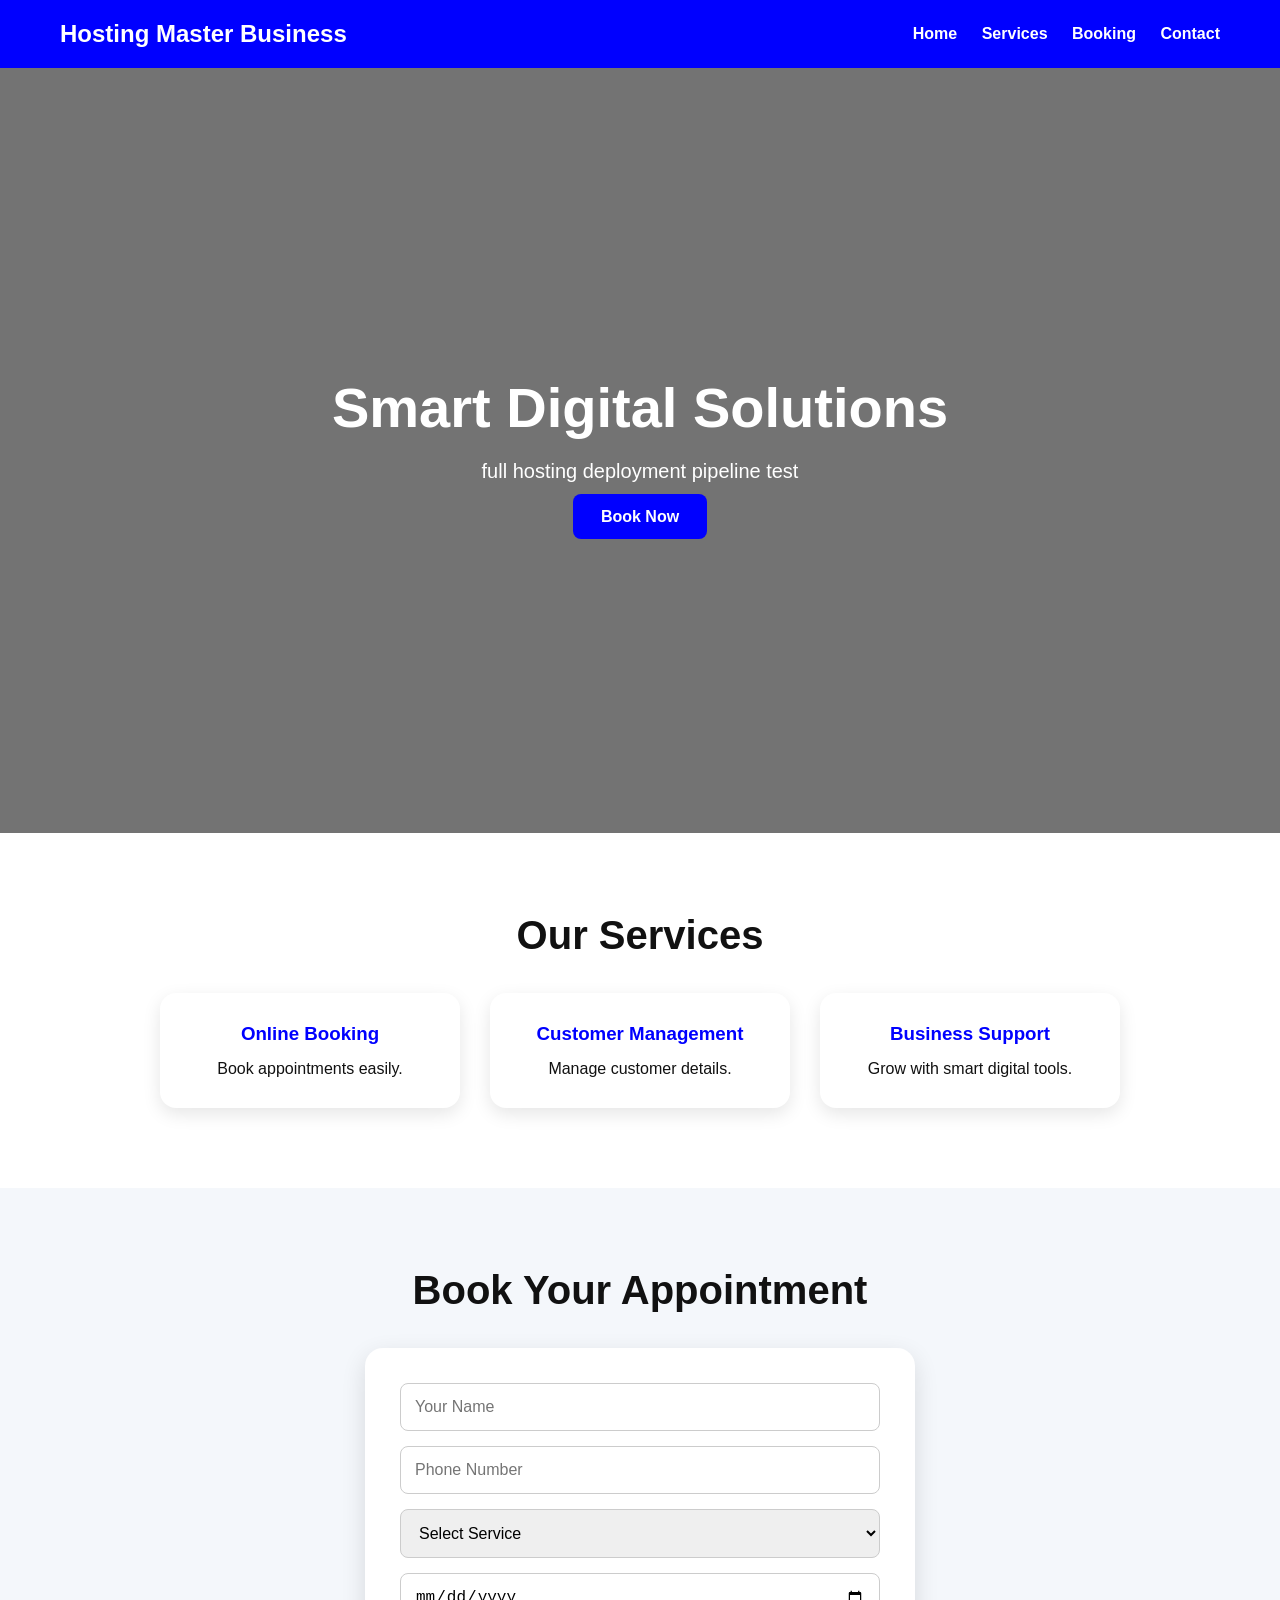
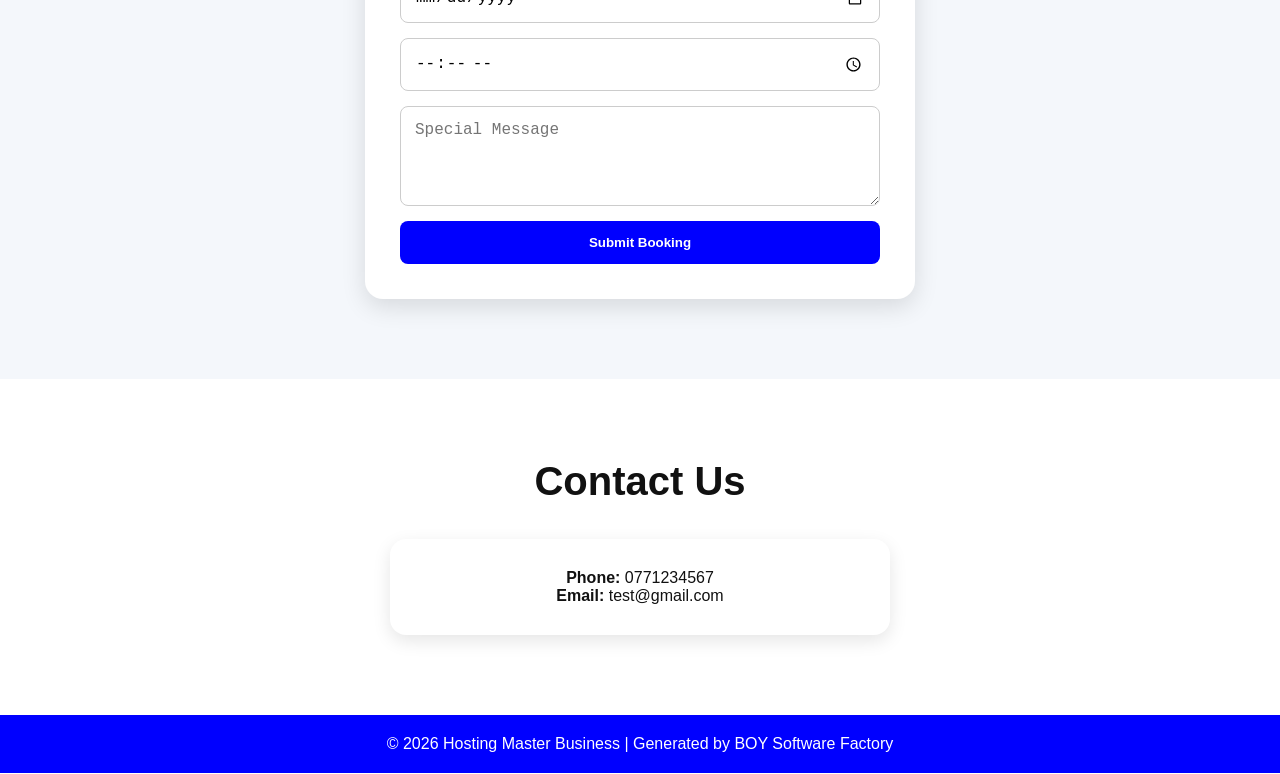
<file: frontend/index.html>
<!DOCTYPE html>
<html lang="en">
<head>
    <meta charset="UTF-8">
    <meta name="viewport" content="width=device-width, initial-scale=1.0">
    <title>Hosting Master Business</title>
    <link rel="stylesheet" href="style.css">
</head>
<body>

<header class="navbar">
    <div class="logo">Hosting Master Business</div>
    <nav>
        <a href="#home">Home</a>
        <a href="#services">Services</a>
        <a href="#booking">Booking</a>
        <a href="#contact">Contact</a>
    </nav>
</header>

<section class="hero" id="home">
    <div class="hero-content">
        <h1>Smart Digital Solutions</h1>
        <p>full hosting deployment pipeline test</p>
        <a href="#booking" class="btn">Book Now</a>
    </div>
</section>

<section class="services" id="services">
    <h2>Our Services</h2>
    <div class="cards">
        <div class="card"><h3>Online Booking</h3><p>Book appointments easily.</p></div>
        <div class="card"><h3>Customer Management</h3><p>Manage customer details.</p></div>
        <div class="card"><h3>Business Support</h3><p>Grow with smart digital tools.</p></div>
    </div>
</section>

<section class="booking" id="booking">
    <h2>Book Your Appointment</h2>

    <form class="booking-form" id="bookingForm">
        <input type="text" id="customerName" placeholder="Your Name" required>
        <input type="tel" id="customerPhone" placeholder="Phone Number" required>

        <select id="serviceType" required>
            <option value="">Select Service</option>
            <option>Hair Cut</option>
            <option>Hair Coloring</option>
            <option>Beauty Treatment</option>
            <option>Consultation</option>
        </select>

        <input type="date" id="bookingDate" required>
        <input type="time" id="bookingTime" required>

        <textarea id="bookingMessage" placeholder="Special Message"></textarea>

        <button type="submit" id="submitBtn">Submit Booking</button>
    </form>
</section>

<section class="contact" id="contact">
    <h2>Contact Us</h2>
    <div class="contact-box">
        <p><strong>Phone:</strong> 0771234567</p>
        <p><strong>Email:</strong> test@gmail.com</p>
    </div>
</section>

<footer>
    <p>© 2026 Hosting Master Business | Generated by BOY Software Factory</p>
</footer>

<script>
document.getElementById("bookingForm").addEventListener("submit", async function(e) {

    e.preventDefault();

    const submitBtn = document.getElementById("submitBtn");

    submitBtn.innerText = "Saving...";
    submitBtn.disabled = true;

    const data = {
        name: document.getElementById("customerName").value,
        phone: document.getElementById("customerPhone").value,
        service: document.getElementById("serviceType").value,
        date: document.getElementById("bookingDate").value,
        time: document.getElementById("bookingTime").value,
        message: document.getElementById("bookingMessage").value
    };

    try {

        const response = await fetch("https://hosting-master-test.onrender.com/booking", {
            method: "POST",
            headers: {
                "Content-Type": "application/json"
            },
            body: JSON.stringify(data)
        });

        const result = await response.json();

        if (result.success) {
            alert("Booking saved successfully!");
            document.getElementById("bookingForm").reset();
        } else {
            alert("Booking failed.");
        }

    } catch (error) {

        console.error(error);
        alert("Backend connection failed. Make sure Flask server is running.");

    } finally {

        submitBtn.innerText = "Submit Booking";
        submitBtn.disabled = false;

    }

});
</script>

</body>
</html>
</file>
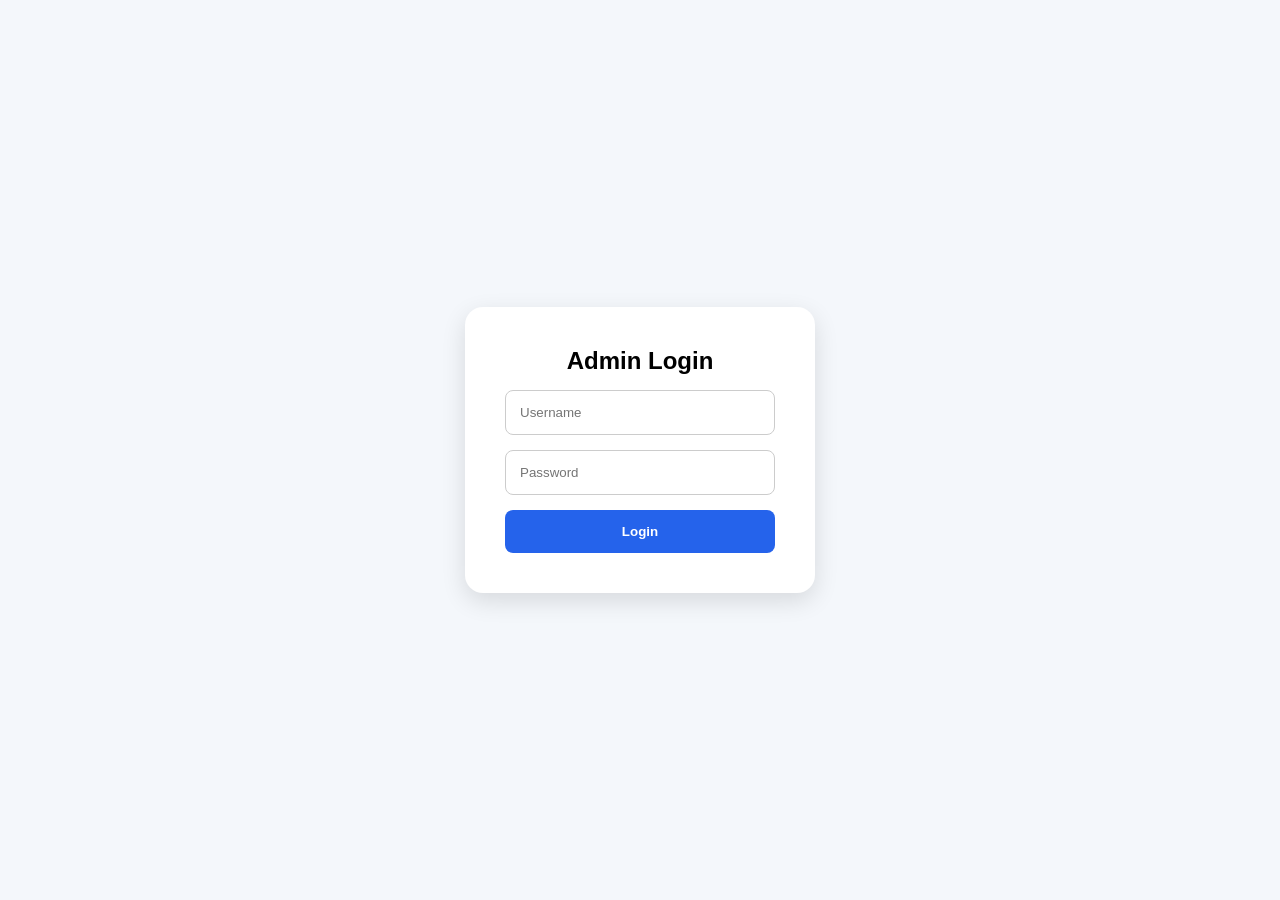
<file: dashboard/dashboard.html>
<!DOCTYPE html>
<html lang="en">
<head>
    <meta charset="UTF-8">
    <meta name="viewport" content="width=device-width, initial-scale=1.0">
    <title>Hosting Master Business Dashboard</title>
    <link rel="stylesheet" href="dashboard.css">
</head>
<body>

<div id="loginScreen" class="login-screen">
    <div class="login-box">
        <h2>Admin Login</h2>
        <input type="text" id="username" placeholder="Username">
        <input type="password" id="password" placeholder="Password">
        <button onclick="login()">Login</button>
    </div>
</div>

<div id="dashboardContent" class="dashboard-wrapper" style="display:none;">

    <div class="sidebar">
        <h2>Hosting Master Business</h2>
        <ul>
            <li>Dashboard</li>
            <li>Customers</li>
            <li>Bookings</li>
            <li>Invoices</li>
            <li>Reports</li>
            <li>Settings</li>
        </ul>
    </div>

    <div class="main-content">
        <div class="topbar">
            <h1>Admin Dashboard</h1>
        </div>

        <div class="stats">
            <div class="card">
                <h3>Total Bookings</h3>
                <p id="totalBookings">0</p>
            </div>

            <div class="card">
                <h3>Total Customers</h3>
                <p id="totalCustomers">0</p>
            </div>

            <div class="card">
                <h3>Status</h3>
                <p>LIVE</p>
            </div>
        </div>

        <div class="table-section">
            <h2>Recent Bookings</h2>

            <table>
                <thead>
                    <tr>
                        <th>Name</th>
                        <th>Phone</th>
                        <th>Service</th>
                        <th>Date</th>
                        <th>Time</th>
                        <th>Action</th>
                    </tr>
                </thead>

                <tbody id="bookingTableBody"></tbody>
            </table>
        </div>
    </div>

</div>

<script>
async function loadBookings() {

    try {

        const response = await fetch("http://127.0.0.1:5000/bookings");
        const bookings = await response.json();

        const tableBody = document.getElementById("bookingTableBody");
        tableBody.innerHTML = "";

        document.getElementById("totalBookings").innerText = bookings.length;
        document.getElementById("totalCustomers").innerText = bookings.length;

        bookings.reverse().forEach(booking => {

            const row = document.createElement("tr");

            row.innerHTML = `
                <td>${booking.name}</td>
                <td>${booking.phone}</td>
                <td>${booking.service}</td>
                <td>${booking.date}</td>
                <td>${booking.time}</td>
                <td>
                    <button class="delete-btn" onclick="deleteBooking('${booking.id}')">
                        Delete
                    </button>
                </td>
            `;

            tableBody.appendChild(row);

        });

    } catch(error) {

        console.error(error);
        alert("Failed to load bookings.");

    }

}

async function deleteBooking(id) {

    const confirmDelete = confirm("Delete this booking?");

    if (!confirmDelete) {
        return;
    }

    try {

        const response = await fetch(
            `http://127.0.0.1:5000/booking/${id}`,
            {
                method: "DELETE"
            }
        );

        const result = await response.json();

        if (result.success) {
            alert("Booking deleted!");
            loadBookings();
        } else {
            alert("Delete failed.");
        }

    } catch(error) {
        console.error(error);
        alert("Server error.");
    }

}

async function login() {

    const username = document.getElementById("username").value;
    const password = document.getElementById("password").value;

    try {

        const response = await fetch(
            "http://127.0.0.1:5000/login",
            {
                method: "POST",
                headers: {
                    "Content-Type": "application/json"
                },
                body: JSON.stringify({
                    username: username,
                    password: password
                })
            }
        );

        const result = await response.json();

        if (result.success) {
            document.getElementById("loginScreen").style.display = "none";
            document.getElementById("dashboardContent").style.display = "flex";
            loadBookings();
        } else {
            alert("Invalid login.");
        }

    } catch(error) {
        console.error(error);
        alert("Backend error.");
    }

}
</script>

</body>
</html>
</file>
<file: frontend/style.css>
* {
    margin: 0;
    padding: 0;
    box-sizing: border-box;
}

body {
    font-family: Arial, sans-serif;
    background: white;
    color: #111;
}

.navbar {
    display: flex;
    justify-content: space-between;
    align-items: center;
    padding: 20px 60px;
    background: blue;
    color: white;
}

.logo {
    font-size: 24px;
    font-weight: bold;
}

nav a {
    color: white;
    text-decoration: none;
    margin-left: 20px;
    font-weight: bold;
}

.hero {
    height: 85vh;
    display: flex;
    justify-content: center;
    align-items: center;
    text-align: center;
    background: linear-gradient(rgba(0,0,0,0.55), rgba(0,0,0,0.55)),
    url('https://images.unsplash.com/photo-1498050108023-c5249f4df085?q=80&w=1600')
    center/cover;
    color: white;
    padding: 20px;
}

.hero h1 {
    font-size: 56px;
    margin-bottom: 20px;
}

.hero p {
    font-size: 20px;
    margin-bottom: 25px;
}

.btn,
button {
    background: blue;
    color: white;
    padding: 14px 28px;
    border: none;
    border-radius: 8px;
    font-weight: bold;
    text-decoration: none;
    cursor: pointer;
}

button:disabled {
    opacity: 0.7;
    cursor: not-allowed;
}

.services,
.booking,
.contact {
    padding: 80px 40px;
    text-align: center;
}

h2 {
    font-size: 40px;
    margin-bottom: 35px;
}

.cards {
    display: flex;
    justify-content: center;
    gap: 30px;
    flex-wrap: wrap;
}

.card {
    width: 300px;
    background: white;
    padding: 30px;
    border-radius: 16px;
    box-shadow: 0 6px 18px rgba(0,0,0,0.1);
}

.card h3 {
    color: blue;
    margin-bottom: 15px;
}

.booking {
    background: #f4f7fb;
}

.booking-form {
    max-width: 550px;
    margin: auto;
    display: flex;
    flex-direction: column;
    gap: 15px;
    background: white;
    padding: 35px;
    border-radius: 18px;
    box-shadow: 0 8px 25px rgba(0,0,0,0.12);
}

.booking-form input,
.booking-form select,
.booking-form textarea {
    padding: 14px;
    border: 1px solid #ccc;
    border-radius: 8px;
    font-size: 16px;
}

.booking-form textarea {
    min-height: 100px;
}

.contact-box {
    max-width: 500px;
    margin: auto;
    background: white;
    padding: 30px;
    border-radius: 16px;
    box-shadow: 0 6px 18px rgba(0,0,0,0.1);
}

footer {
    background: blue;
    color: white;
    text-align: center;
    padding: 20px;
}

@media (max-width: 768px) {
    .navbar {
        flex-direction: column;
        gap: 15px;
        padding: 20px;
    }

    nav {
        display: flex;
        flex-wrap: wrap;
        justify-content: center;
    }

    nav a {
        margin: 8px;
    }

    .hero h1 {
        font-size: 38px;
    }
}
</file>
<file: dashboard/dashboard.css>
* {
    margin: 0;
    padding: 0;
    box-sizing: border-box;
}

body {
    font-family: Arial, sans-serif;
    background: #f4f7fb;
}

.login-screen {
    position: fixed;
    inset: 0;
    background: #f4f7fb;
    display: flex;
    justify-content: center;
    align-items: center;
    z-index: 999;
}

.login-box {
    background: white;
    padding: 40px;
    border-radius: 18px;
    width: 350px;
    box-shadow: 0 8px 25px rgba(0,0,0,0.12);
    display: flex;
    flex-direction: column;
    gap: 15px;
}

.login-box h2 {
    text-align: center;
}

.login-box input {
    padding: 14px;
    border: 1px solid #ccc;
    border-radius: 8px;
}

.login-box button {
    background: #2563eb;
    color: white;
    border: none;
    padding: 14px;
    border-radius: 8px;
    cursor: pointer;
    font-weight: bold;
}

.dashboard-wrapper {
    display: flex;
    min-height: 100vh;
}

.sidebar {
    width: 250px;
    min-height: 100vh;
    background: blue;
    color: white;
    padding: 30px 20px;
}

.sidebar h2 {
    margin-bottom: 40px;
}

.sidebar ul {
    list-style: none;
}

.sidebar li {
    padding: 15px 10px;
    margin-bottom: 10px;
    border-radius: 8px;
    cursor: pointer;
}

.sidebar li:hover {
    background: rgba(255,255,255,0.15);
}

.main-content {
    flex: 1;
    padding: 40px;
}

.topbar {
    margin-bottom: 40px;
}

.stats {
    display: flex;
    gap: 25px;
    flex-wrap: wrap;
    margin-bottom: 40px;
}

.card {
    background: linear-gradient(135deg, #ffffff, #f3f7ff);
    padding: 30px;
    border-radius: 18px;
    width: 260px;
    box-shadow: 0 10px 25px rgba(0,0,0,0.12);
    transition: 0.3s ease;
    border: 1px solid rgba(255,255,255,0.4);
    backdrop-filter: blur(8px);
}

.card:hover {
    transform: translateY(-6px);
    box-shadow: 0 14px 35px rgba(0,0,0,0.18);
}

.card h3 {
    margin-bottom: 15px;
    color: #555;
}

.card p {
    font-size: 28px;
    font-weight: bold;
    color: blue;
}

.table-section {
    background: white;
    padding: 30px;
    border-radius: 20px;
    box-shadow: 0 10px 30px rgba(0,0,0,0.12);
    overflow-x: auto;
}

table {
    width: 100%;
    border-collapse: collapse;
    margin-top: 20px;
}

th,
td {
    text-align: left;
    padding: 15px;
    border-bottom: 1px solid #ddd;
}

th {
    background: #eef3ff;
    color: #222;
    font-weight: bold;
}

tr:hover {
    background: #f9fbff;
}

.delete-btn {
    background: #dc2626;
    color: white;
    border: none;
    padding: 8px 14px;
    border-radius: 6px;
    cursor: pointer;
}

@media (max-width: 900px) {

    .dashboard-wrapper {
        flex-direction: column;
    }

    .sidebar {
        width: 100%;
        min-height: auto;
    }

    .stats {
        flex-direction: column;
    }

}
</file>
